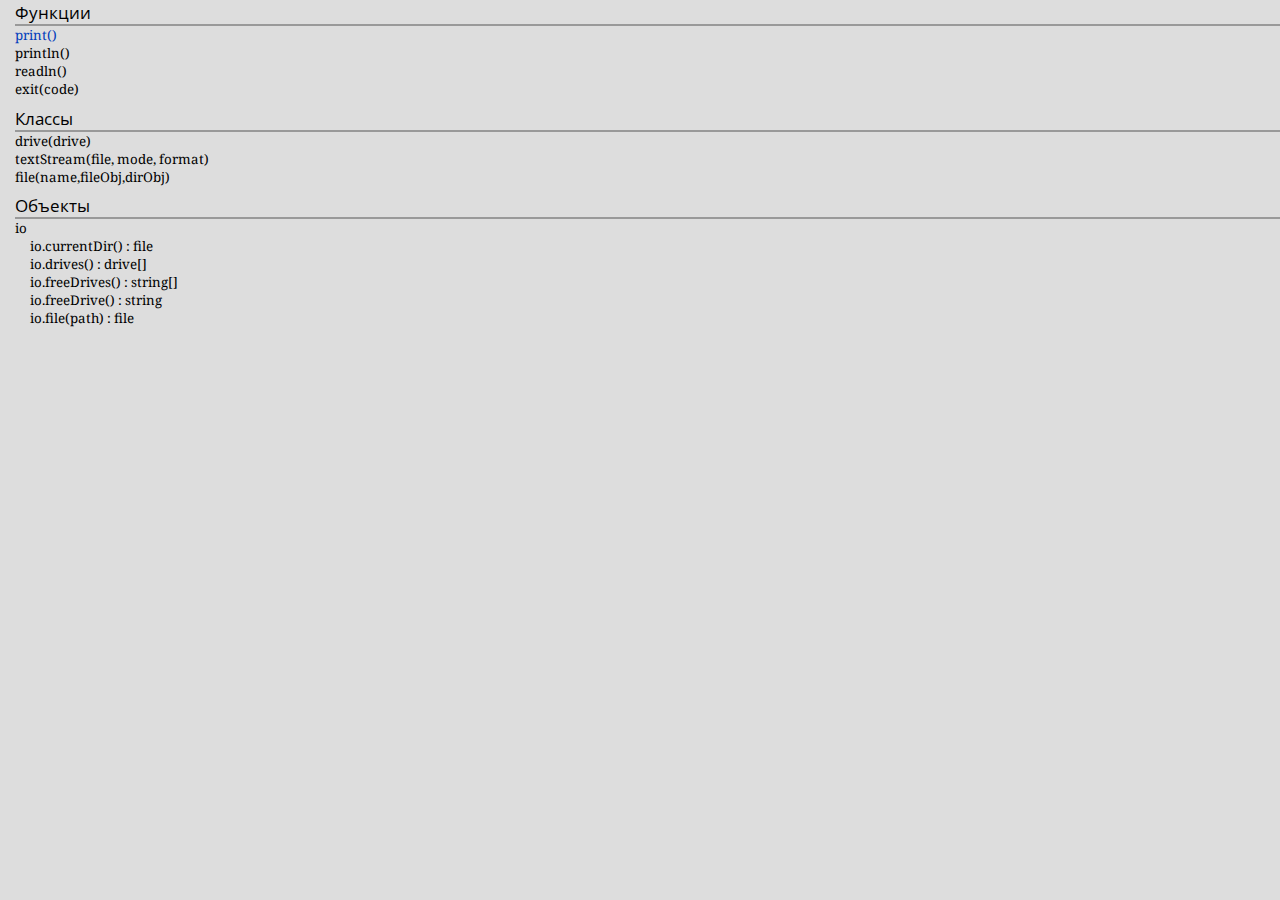
<file: wsh/doc/index.html>
<!DOCTYPE html>
<html>
	<head>
		<meta charset="utf-8" />
		<title>wsh</title>
		<link rel="stylesheet" href="style.css" />
		<script type="text/javascript" src="loadjs.js"></script>
		<script type="text/javascript" src="dialog.js"></script>
	</head>
	<body>
		<div class="menu">
			<div class="title">Функции</div>
			<ul>
				<li><a href="stdio.html#print" target="main">print()</a></li>
				<li>println()</li>
				<li>readln()</li>
				<li>exit(code)</li>
			</ul>
			
			<div class="title">Классы</div>
			<ul>
				<li>drive(drive)</li>
				<li>textStream(file, mode, format)</li>
				<li>file(name,fileObj,dirObj)</li>
			</ul>
			
			<div class="title">Объекты</div>
			<ul>
				<li>io
					<ul>
						<li>io.currentDir() : file</li>
						<li>io.drives() : drive[]</li>
						<li>io.freeDrives() : string[]</li>
						<li>io.freeDrive() : string</li>
						<li>io.file(path) : file</li>
					</ul>
				</li>
			</ul>
		</div>
		<ifame src="stdio.html" name="doc" width="10cm" height="10cm">
		</iframe>
	</body>
</html>
</file>
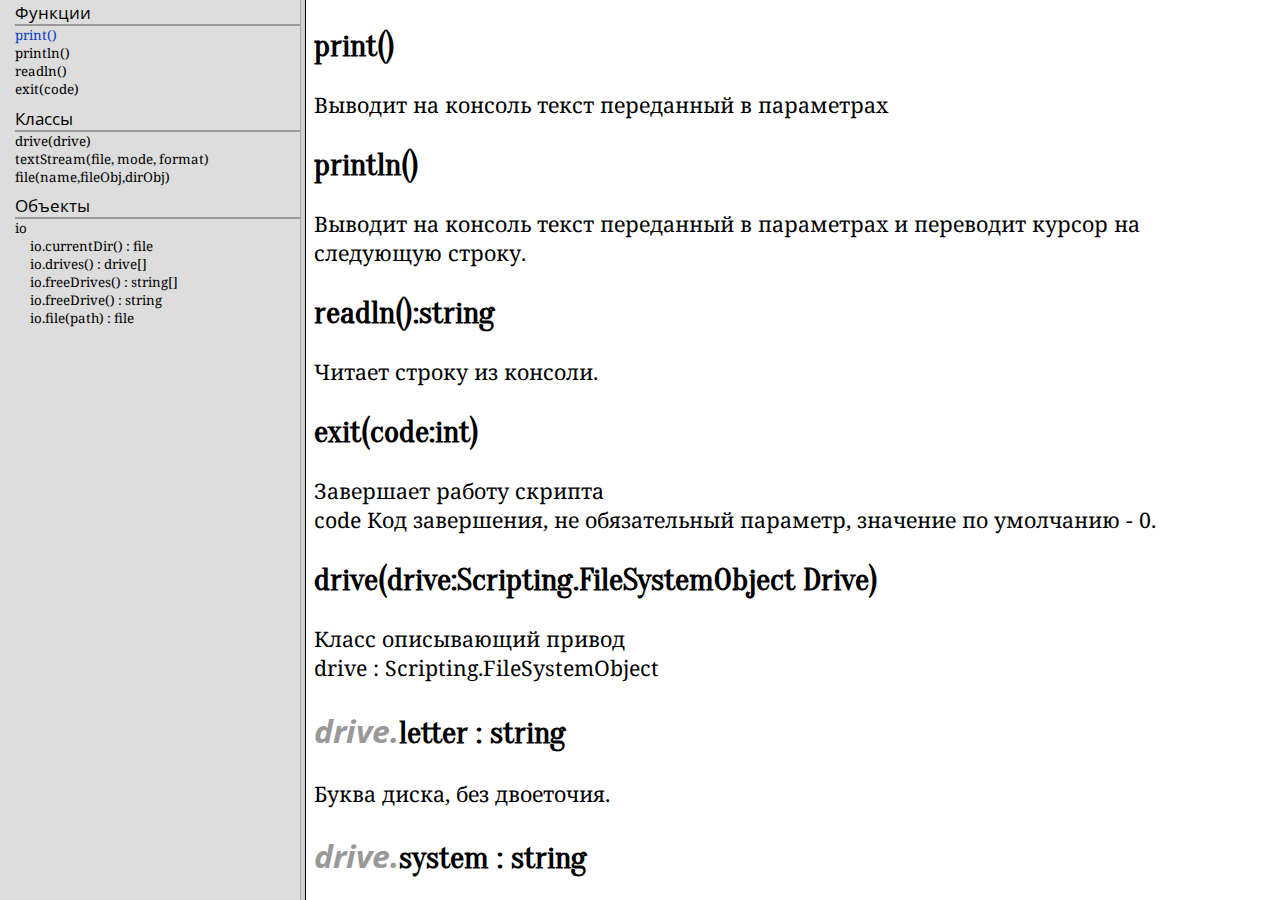
<file: wsh/doc/readme.html>
<!DOCTYPE html>
<html>
	<head>
		<meta charset="utf-8" />
		<title>wsh</title>
		<link rel="stylesheet" href="style.css" />
		<script type="text/javascript" src="loadjs.js"></script>
		<script type="text/javascript" src="dialog.js"></script>
	</head>
	<frameset rows="*" cols="300,*">
		<frame src="index.html" name="toc">
		<frame src="stdio.html" name="main">
	</frameset>
</html>
</file>
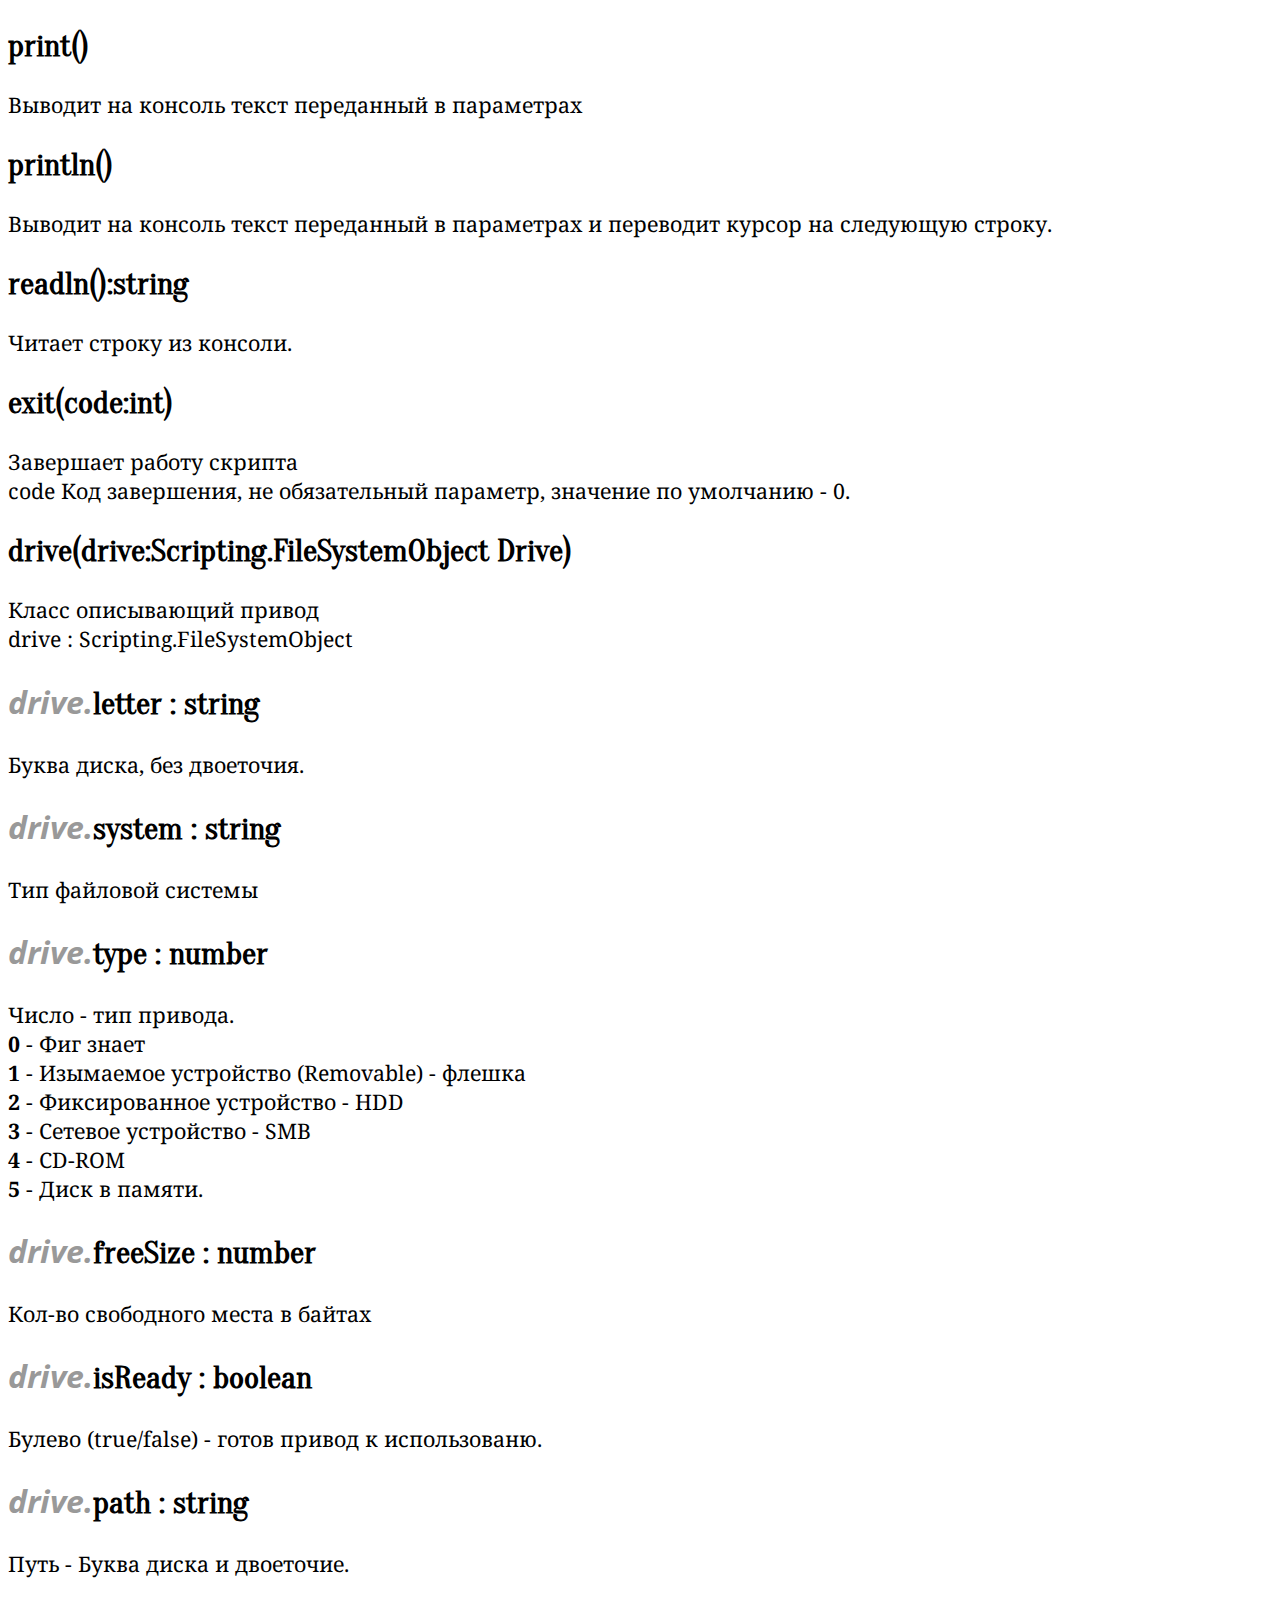
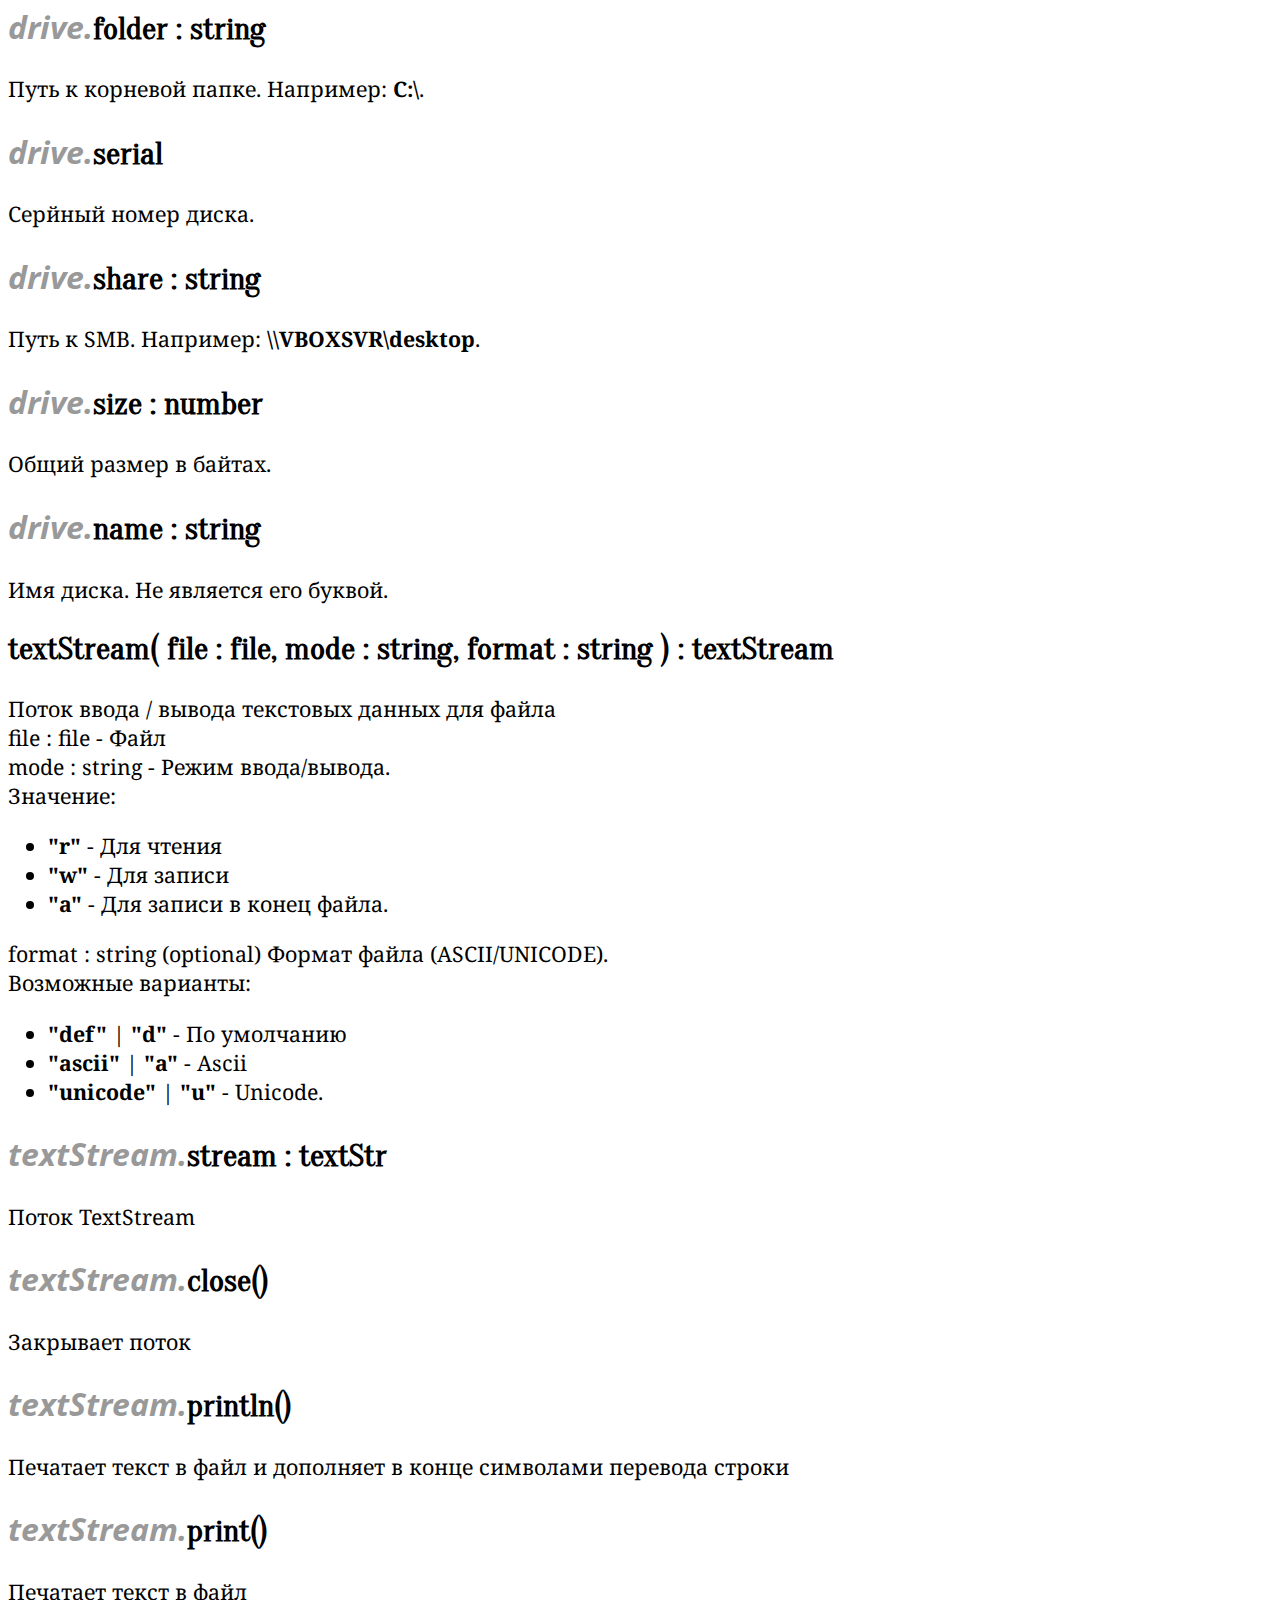
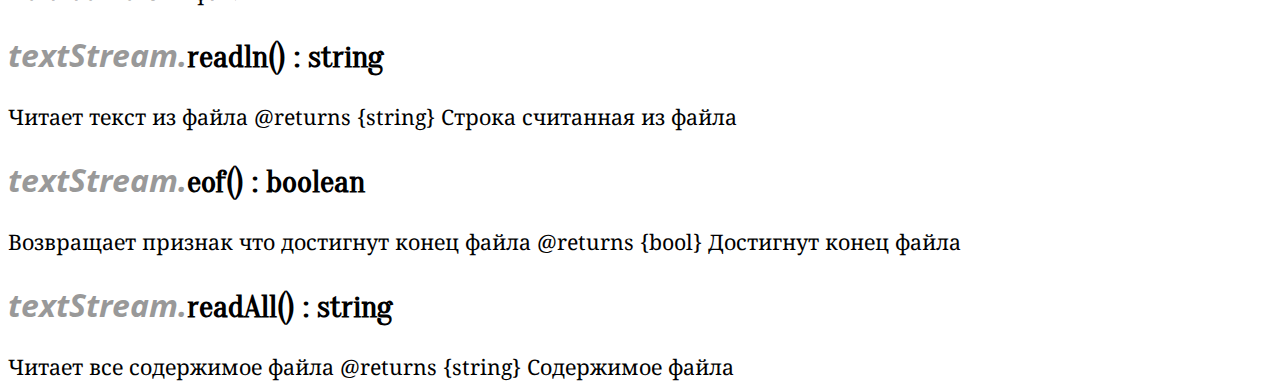
<file: wsh/doc/stdio.html>
<!DOCTYPE html>
<html>
	<head>
		<meta charset="utf-8" />
		<title>cofe.xyz home page</title>
		<link rel="stylesheet" href="style.css" />
		<script type="text/javascript" src="loadjs.js"></script>
	</head>
	<body>
		<div class="help">
			<a name="print"></a>
			<h2>print()</h2>
			Выводит на консоль текст переданный в параметрах
		</div>

		<div class="help">
			<a name="println"></a>
			<h2>println()</h2>
			Выводит на консоль текст переданный в параметрах 
			и переводит курсор на следующую строку.
		</div>

		<div class="help">
			<a name="readln"></a>
			<h2>readln():string</h2>
			Читает строку из консоли.
		</div>

		<div class="help">
			<a name="exit"></a>
			<h2>exit(code:int)</h2>
			Завершает работу скрипта<br/>
			code Код завершения, не обязательный параметр, значение по умолчанию - 0.
		</div>

		<div class="help">
			<a name="drive"></a>
			<h2>drive(drive:Scripting.FileSystemObject Drive)</h2>
			Класс описывающий привод<br/>
			drive : Scripting.FileSystemObject 
		</div>

		<div class="help">
			<a name="drive.letter"></a>
			<h2><span class="jsclass">drive.</span>letter : string</h2>
			Буква диска, без двоеточия.
		</div>
				
		<div class="help">
			<a name="drive.system"></a>
			<h2><span class="jsclass">drive.</span>system : string</h2>
			Тип файловой системы
		</div>

		<div class="help">
			<a name="drive.type"></a>
			<h2><span class="jsclass">drive.</span>type : number</h2>
			Число - тип привода. <br/>
			<b>0</b> - Фиг знает <br/>
			<b>1</b> - Изымаемое устройство (Removable) - флешка <br/>
			<b>2</b> - Фиксированное устройство - HDD <br/>
			<b>3</b> - Сетевое устройство - SMB <br/>
			<b>4</b> - CD-ROM <br/>
			<b>5</b> - Диск в памяти.
		</div>
		
		<div class="help">
			<a name="drive.freeSize"></a>
			<h2><span class="jsclass">drive.</span>freeSize : number</h2>
			Кол-во свободного места в байтах
		</div>
		
		<div class="help">
			<a name="drive.isReady"></a>
			<h2><span class="jsclass">drive.</span>isReady : boolean</h2>
			Булево (true/false) - готов привод к использованю.
		</div>
		
		<div class="help">
			<a name="drive.readln"></a>
			<h2><span class="jsclass">drive.</span>path : string</h2>
			Путь - Буква диска и двоеточие.
		</div>

		<div class="help">
			<a name="drive.folder"></a>
			<h2><span class="jsclass">drive.</span>folder : string</h2>
			Путь к корневой папке. Например: <b>C:\</b>.
		</div>
		
		<div class="help">
			<a name="drive.serial"></a>
			<h2><span class="jsclass">drive.</span>serial</h2>
			Серйный номер диска.
		</div>
		
		<div class="help">
			<a name="drive.share"></a>
			<h2><span class="jsclass">drive.</span>share : string</h2>
			Путь к SMB. Например: <b>\\VBOXSVR\desktop</b>.
		</div>
		
		<div class="help">
			<a name="drive.size"></a>
			<h2><span class="jsclass">drive.</span>size : number</h2>
			Общий размер в байтах.
		</div>
		
		<div class="help">
			<a name="drive.name"></a>
			<h2><span class="jsclass">drive.</span>name : string</h2>
			Имя диска. Не является его буквой.
		</div>

		<div class="help">
			<a name="textStream"></a>
			<h2>textStream( file : file, mode : string, format : string ) : textStream</h2>
			Поток ввода / вывода текстовых данных для файла<br/>
			file : file - Файл<br/>
			mode : string - Режим ввода/вывода.  <br/>
			Значение:
			<ul>
				<li><b>"r"</b> - Для чтения </li>
				<li><b>"w"</b> - Для записи </li>
				<li><b>"a"</b> - Для записи в конец файла.</li>
			</ul>
			format : string (optional) Формат файла (ASCII/UNICODE). <br/>
			Возможные варианты: 
			<ul>
				<li><b>"def"</b> | <b>"d"</b> - По умолчанию </li>
				<li><b>"ascii"</b> | <b>"a"</b> - Ascii </li>
				<li><b>"unicode"</b> | <b>"u"</b> - Unicode. </li>
			</ul>
		</div>
		
		<div class="help">
			<a name="textStream.stream"></a>
			<h2><span class="jsclass">textStream.</span>stream : textStr</h2>
			Поток TextStream
		</div>
		
		<div class="help">
			<a name="textStream.close"></a>
			<h2><span class="jsclass">textStream.</span>close()</h2>
			Закрывает поток
		</div>
		
		<div class="help">
			<a name="textStream.println"></a>
			<h2><span class="jsclass">textStream.</span>println()</h2>
			Печатает текст в файл и дополняет в конце символами перевода строки
		</div>
		
		<div class="help">
			<a name="textStream.print"></a>
			<h2><span class="jsclass">textStream.</span>print()</h2>
			Печатает текст в файл
		</div>
		
		<div class="help">
			<a name="textStream.readln"></a>
			<h2><span class="jsclass">textStream.</span>readln() : string</h2>
			Читает текст из файла
			@returns {string} Строка считанная из файла
		</div>
		
		<div class="help">
			<a name="textStream.eof"></a>
			<h2><span class="jsclass">textStream.</span>eof() : boolean</h2>
			Возвращает признак что достигнут конец файла
			@returns {bool} Достигнут конец файла
		</div>
		
		<div class="help">
			<a name="textStream.readAll"></a>
			<h2><span class="jsclass">textStream.</span>readAll() : string</h2>
			Читает все содержимое файла
			@returns {string} Содержимое файла
		</div>
	</body>
</html>
</file>
<file: wsh/doc/style.css>
@import url(http://fonts.googleapis.com/css?family=Lora|Noto+Serif|Oranienbaum|Open+Sans|Roboto|Roboto+Condensed|Open+Sans+Condensed:300&subset=latin,cyrillic);

/*

font-family: 'Lora', serif;
font-family: 'Noto Serif', serif;
font-family: 'Oranienbaum', serif;
font-family: 'Open Sans', sans-serif;
font-family: 'Roboto', sans-serif;
font-family: 'Roboto Condensed', sans-serif;
font-family: 'Open Sans Condensed', sans-serif;

*/

body {
	font-family: 'Noto Serif', serif;
	font-size: 16pt;
}

h1, h2, h3, h4, h5 {
	/* font-family: 'Roboto', sans-serif; */
	font-family: 'Oranienbaum', serif;
}

a {
	color: #003BBB;
	text-decoration: none;
}

.menu {
    /* float: left; */
    /* width: 85mm; */
	position: absolute;
	left: 0;
	top: 0;
	height: 100%;
	width: 100%;
    background-color: #ddd;
    font-size: 10pt;
	/*
    padding-left: 5mm;
    padding-bottom: 6mm;
    padding-top: 3mm;
	*/
}

.menu ul {
    list-style: none;
    margin-left: 0px;
    padding-left: 4mm;
    margin-top: 0mm;
    margin-bottom: 0mm;
}

.menu ul li {
    margin-left: 0px;
    padding-left: 0px;
}

.menu > .title {
	margin-left: 4mm;
}

.menu .title {
    margin-top: 2mm;
	font-family: 'Open Sans Condensed', sans-serif;
	
    font-size: 13pt;
    border-bottom-style: solid;
    border-bottom-width: 0.6mm;
    border-bottom-color: #999;
}

.menu > div:first-child {
    margin-top: 0mm;    
}

.help .jsclass {
    color: #999;
    font-style: italic;
	font-family: 'Open Sans', sans-serif;
}
</file>
